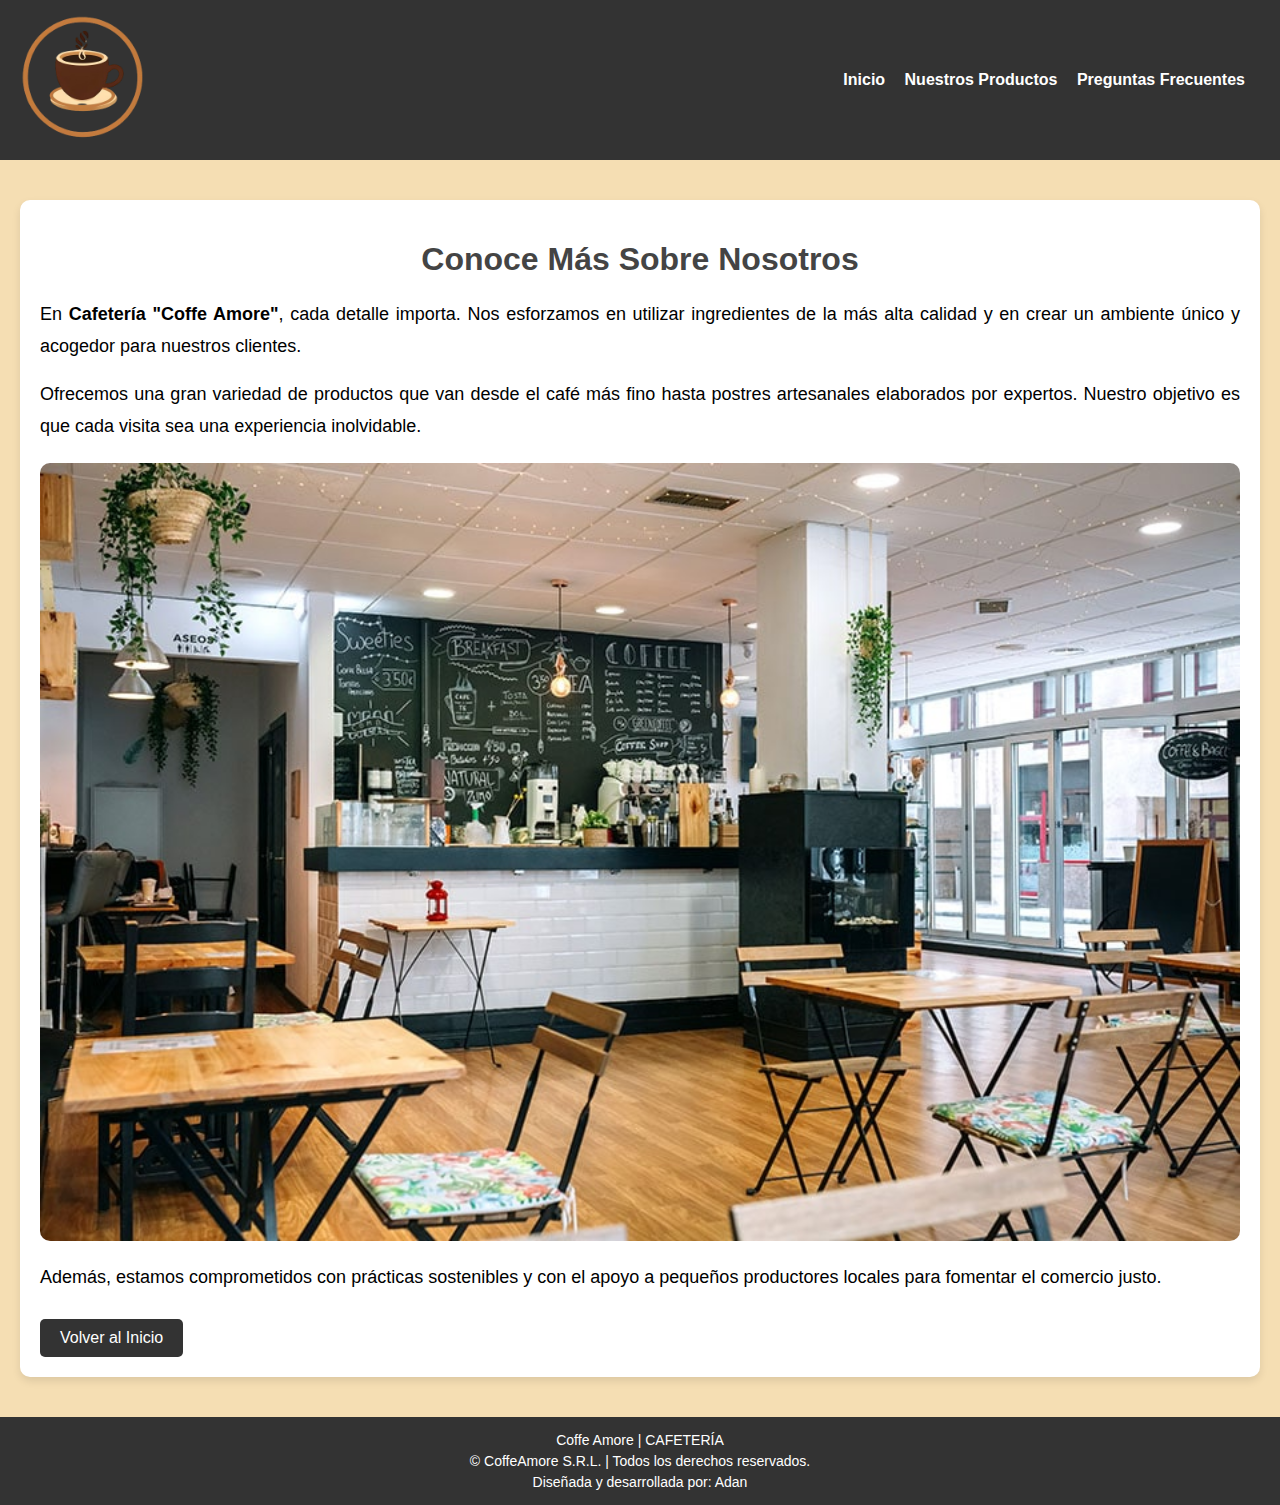
<file: conocemas.html>
<!DOCTYPE html>
<html lang="en">
    <head>
        <meta charset="UTF-8">
        <meta name="viewport" content="width=device-width, initial-scale=1.0">
        <title>Coffe Amore</title>
        <link rel="stylesheet" href="css.css">
        
        <!-- Metadatos de Copyright -->
        <meta name="copyright" content="© 2024 Adan Rodrigo Herrera Flores. Todos los derechos reservados.">
        <meta name="author" content="Adan Rodrigo Herrera Flores">
        <meta name="organization" content="Instituto Técnico Jesús María">
        <meta name="description" content="Coffe Amore - Página dedicada al amor por el café">
        <meta name="keywords" content="café, amor, Coffe Amore, Instituto Técnico Jesús María, Adan Rodrigo Herrera Flores">
        <meta name="robots" content="index, follow">
    </head>
    
<body>
    <div class="header">
        <a href="./index.html" class="logo">
            <img src="./ico/logosinfondo.png" alt="Cafetería">
        </a>
        <div class="header-right">
            <a href="./index.html">Inicio</a>
            <a href="./productos.html">Nuestros Productos</a>
            <a href="./preguntas.html">Preguntas Frecuentes</a>
        </div>
    </div>

    <section class="content-section">
        <h1>Conoce Más Sobre Nosotros</h1>
        <p>
            En <strong>Cafetería "Coffe Amore"</strong>, cada detalle importa. Nos esforzamos en utilizar ingredientes de la más alta calidad y en crear un ambiente único y acogedor para nuestros clientes.
        </p>
        <p>
            Ofrecemos una gran variedad de productos que van desde el café más fino hasta postres artesanales elaborados por expertos. Nuestro objetivo es que cada visita sea una experiencia inolvidable.
        </p>
        <img src="./img/ambiente.jpg" alt="Ambiente de Cafetería" style="width:100%; height:auto;">
        <p>
            Además, estamos comprometidos con prácticas sostenibles y con el apoyo a pequeños productores locales para fomentar el comercio justo.
        </p>
        <a href="index.html" class="btn">Volver al Inicio</a>
    </section>

    <footer>
        <div class="f-detalles">
            <p>Coffe Amore | CAFETERÍA</p>
            <p>© CoffeAmore S.R.L. | Todos los derechos reservados.</p>
        </div>
        <div class="dydfjhs">
            <p>Diseñada y desarrollada por: Adan</p>
        </div>
    </footer>
</body>
</html>
</file>
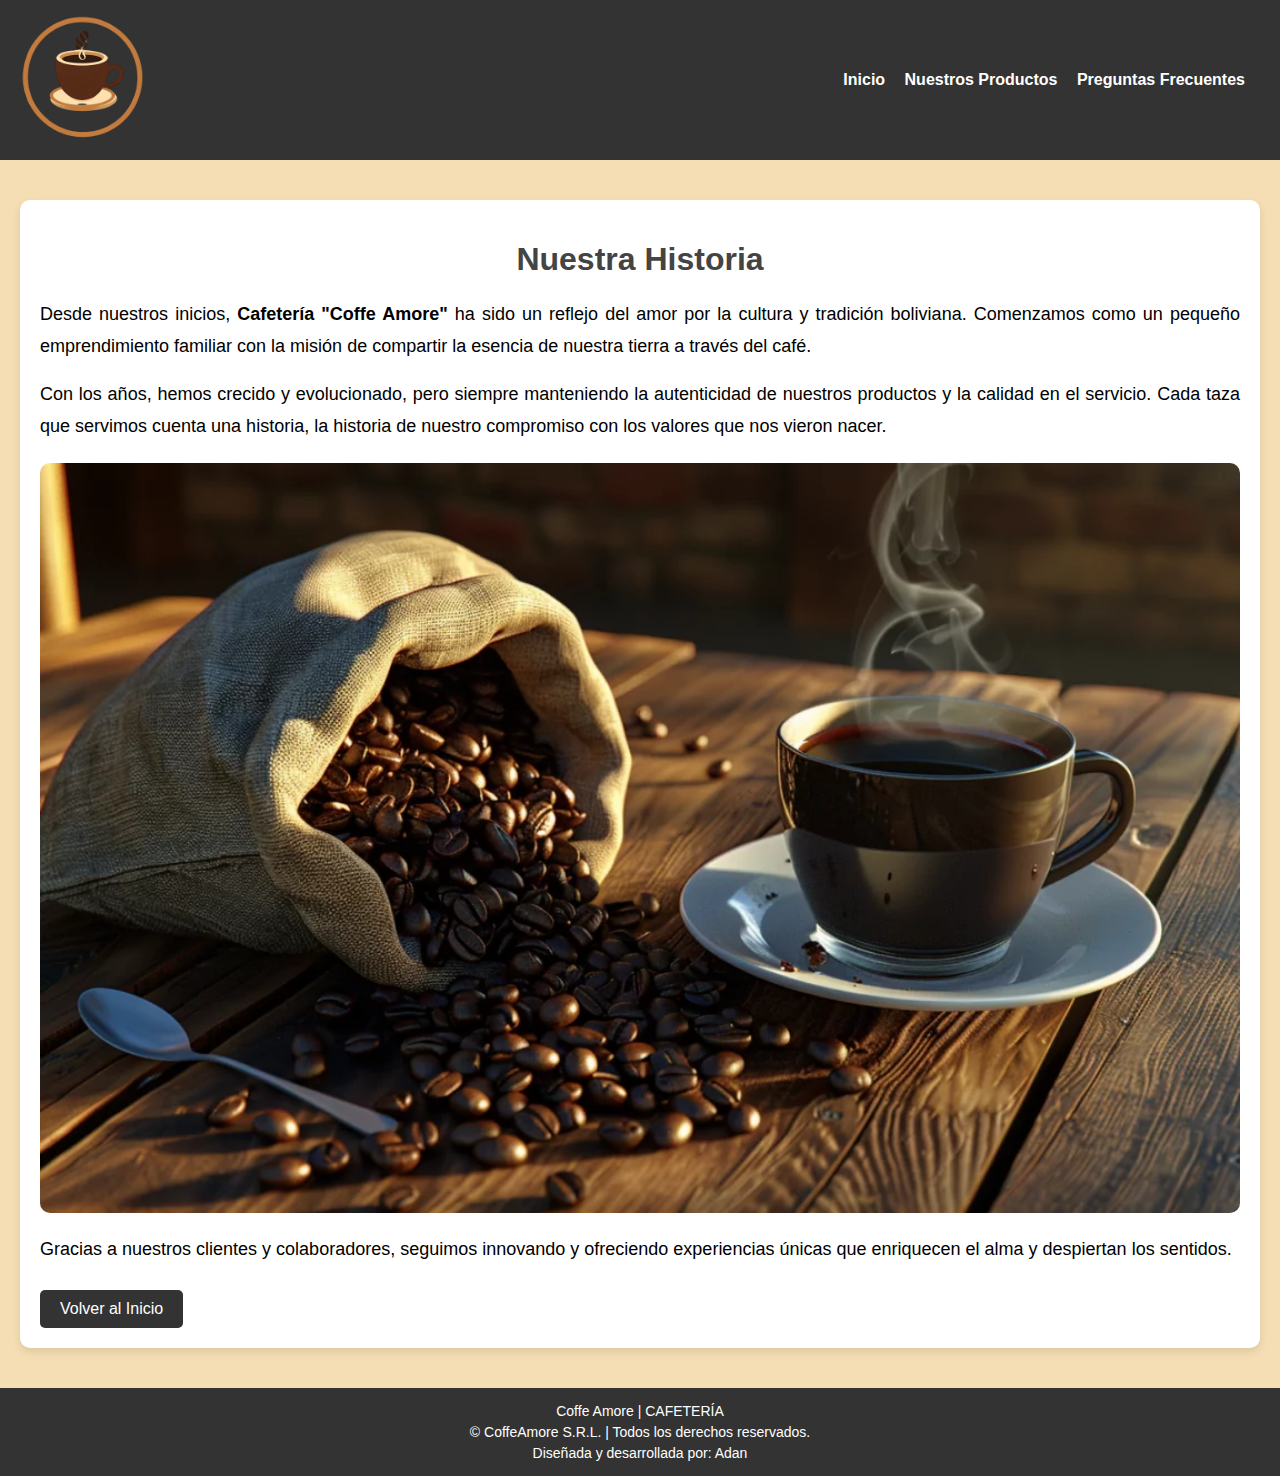
<file: descubremas.html>
<!DOCTYPE html>
<html lang="en">
    <head>
        <meta charset="UTF-8">
        <meta name="viewport" content="width=device-width, initial-scale=1.0">
        <title>Coffe Amore</title>
        <link rel="stylesheet" href="css.css">
        
        <!-- Metadatos de Copyright -->
        <meta name="copyright" content="© 2024 Adan Rodrigo Herrera Flores. Todos los derechos reservados.">
        <meta name="author" content="Adan Rodrigo Herrera Flores">
        <meta name="organization" content="Instituto Técnico Jesús María">
        <meta name="description" content="Coffe Amore - Página dedicada al amor por el café">
        <meta name="keywords" content="café, amor, Coffe Amore, Instituto Técnico Jesús María, Adan Rodrigo Herrera Flores">
        <meta name="robots" content="index, follow">
    </head>
    
<body>
    <div class="header">
        <a href="./index.html" class="logo">
            <img src="./ico/logosinfondo.png" alt="Cafetería">
        </a>
        <div class="header-right">
            <a href="./index.html">Inicio</a>
            <a href="./productos.html">Nuestros Productos</a>
            <a href="./preguntas.html">Preguntas Frecuentes</a>
        </div>
    </div>

    <section class="content-section">
        <h1>Nuestra Historia</h1>
        <p>
            Desde nuestros inicios, <strong>Cafetería "Coffe Amore"</strong> ha sido un reflejo del amor por la cultura y tradición boliviana. Comenzamos como un pequeño emprendimiento familiar con la misión de compartir la esencia de nuestra tierra a través del café.
        </p>
        <p>
            Con los años, hemos crecido y evolucionado, pero siempre manteniendo la autenticidad de nuestros productos y la calidad en el servicio. Cada taza que servimos cuenta una historia, la historia de nuestro compromiso con los valores que nos vieron nacer.
        </p>
        <img src="./img/histori.webp" alt="Nuestra Historia" style="width:100%; height:auto;">
        <p>
            Gracias a nuestros clientes y colaboradores, seguimos innovando y ofreciendo experiencias únicas que enriquecen el alma y despiertan los sentidos.
        </p>
        <a href="./index.html" class="btn">Volver al Inicio</a>
    </section>

    <footer>
        <div class="f-detalles">
            <p>Coffe Amore | CAFETERÍA</p>
            <p>© CoffeAmore S.R.L. | Todos los derechos reservados.</p>
        </div>
        <div class="dydfjhs">
            <p>Diseñada y desarrollada por: Adan</p>
        </div>
    </footer>
</body>
</html>
</file>
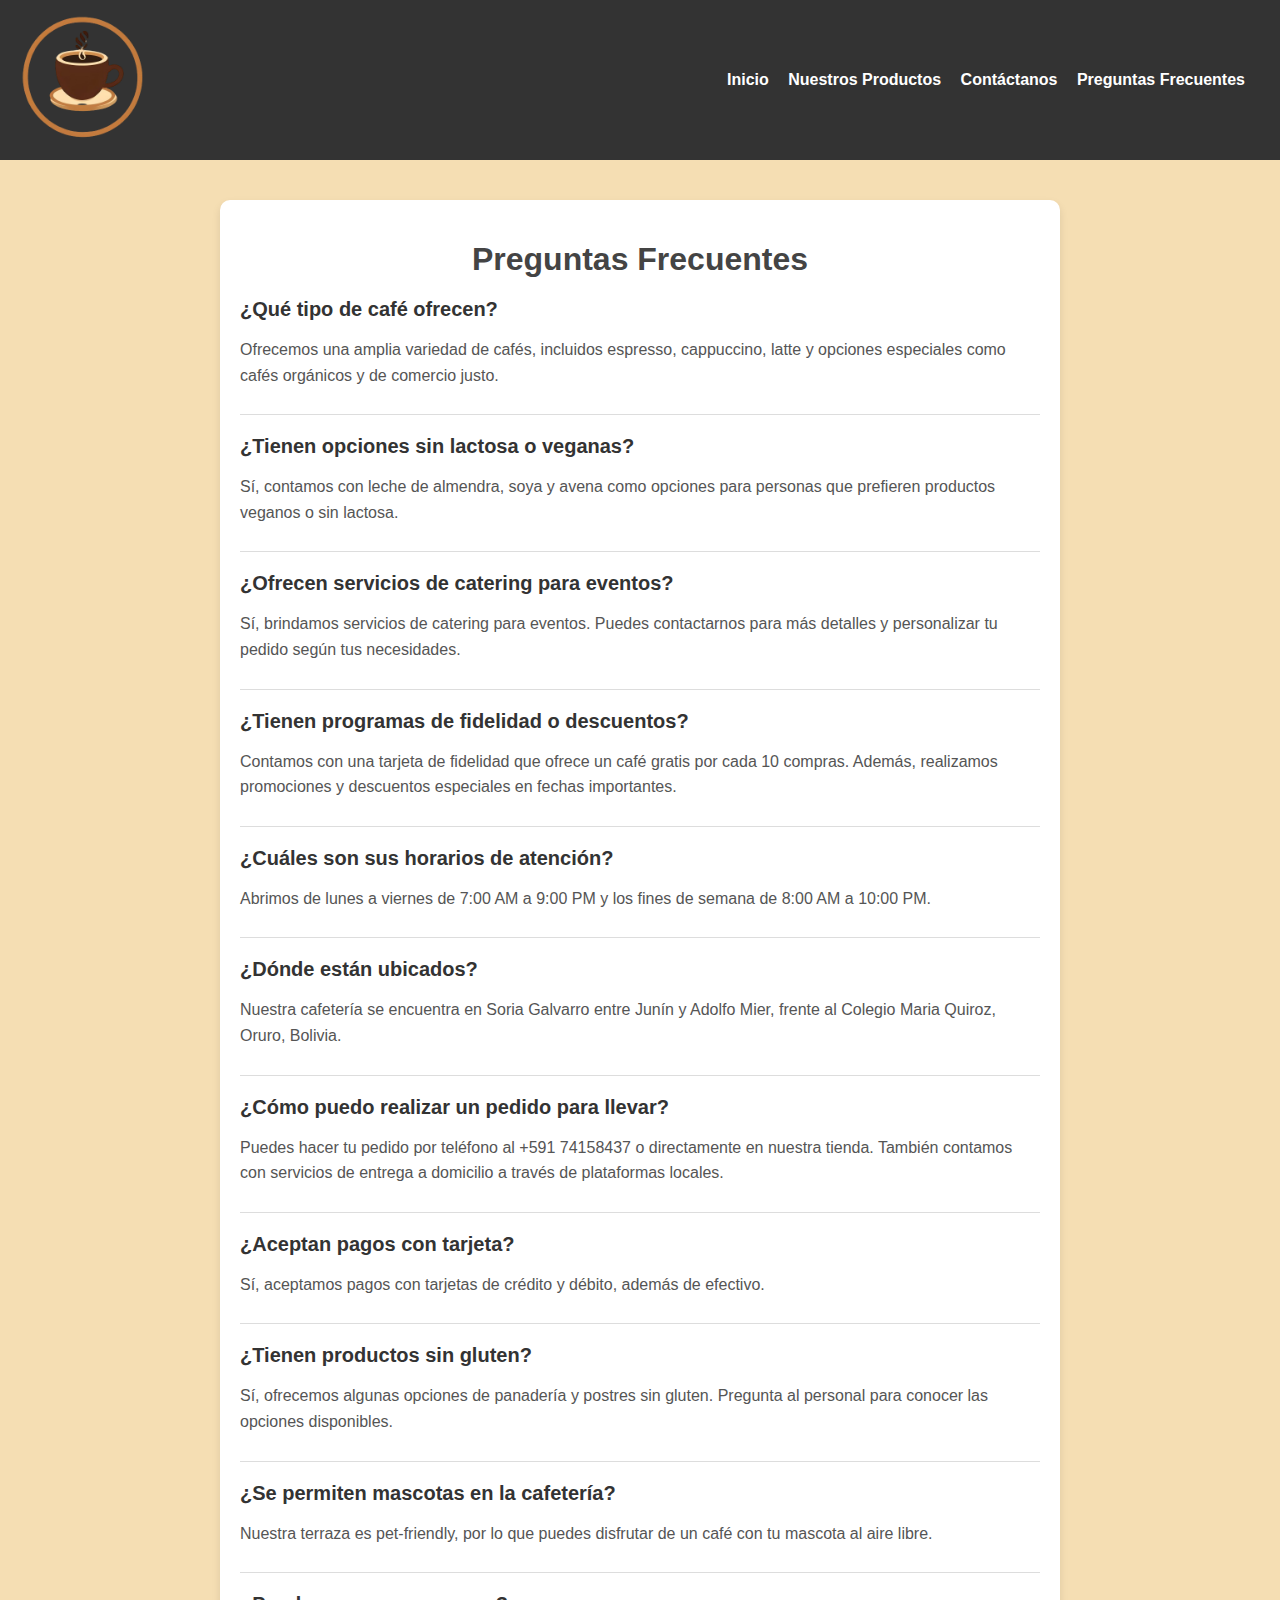
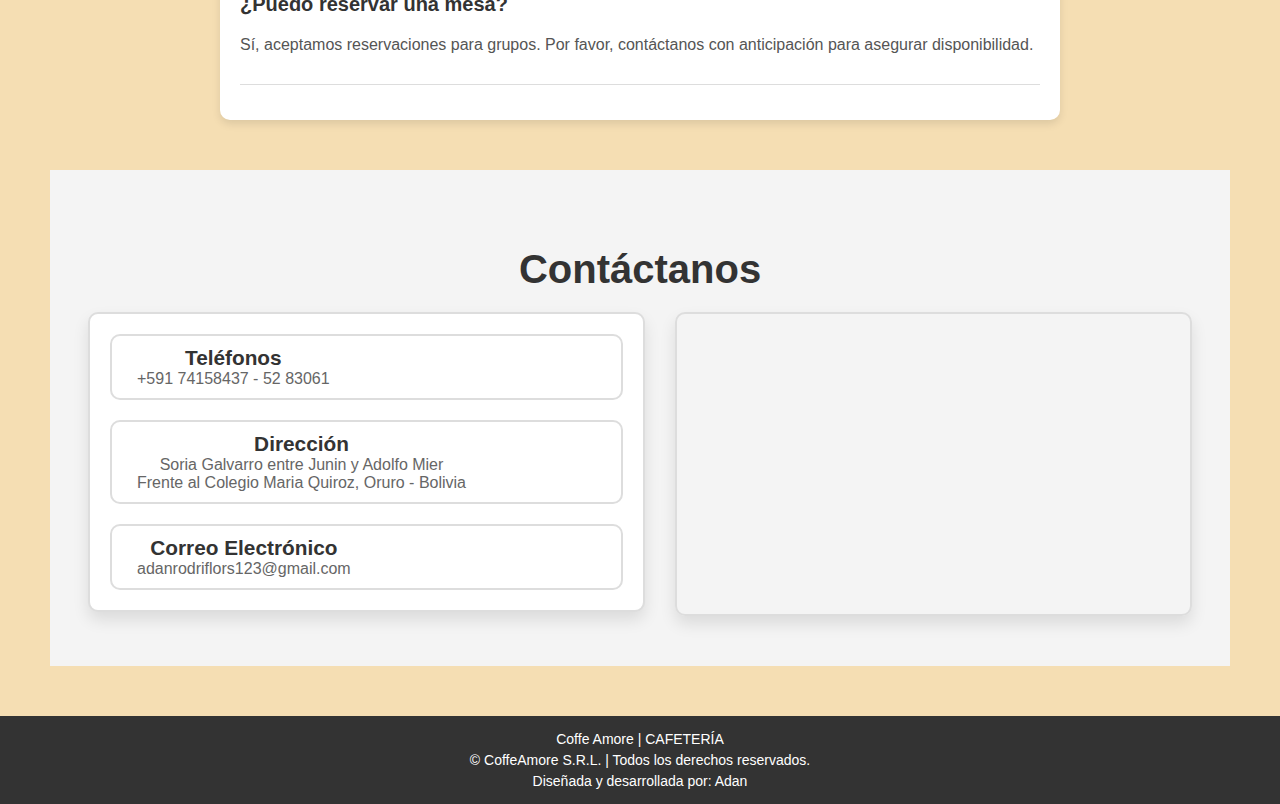
<file: preguntas.html>
<!DOCTYPE html>
<html lang="en">
    <head>
        <meta charset="UTF-8">
        <meta name="viewport" content="width=device-width, initial-scale=1.0">
        <title>Coffe Amore</title>
        <link rel="stylesheet" href="css.css">
        
        <!-- Metadatos de Copyright -->
        <meta name="copyright" content="© 2024 Adan Rodrigo Herrera Flores. Todos los derechos reservados.">
        <meta name="author" content="Adan Rodrigo Herrera Flores">
        <meta name="organization" content="Instituto Técnico Jesús María">
        <meta name="description" content="Coffe Amore - Página dedicada al amor por el café">
        <meta name="keywords" content="café, amor, Coffe Amore, Instituto Técnico Jesús María, Adan Rodrigo Herrera Flores">
        <meta name="robots" content="index, follow">
    </head>
    
<body>
    <div class="header">
        <a href="index.html" class="logo">
          <img src="./ico/logosinfondo.png" alt="Cafetería">
        </a>
        <div class="header-right">
          <a href="index.html">Inicio</a>
          <a href="productos.html">Nuestros Productos</a>
          <a href="#contactos">Contáctanos</a>
          <a href="preguntas.html">Preguntas Frecuentes</a>

        </div>
      </div>

    <section class="faq-section">
        <h1>Preguntas Frecuentes</h1>
        <div class="faq">
            <h3>¿Qué tipo de café ofrecen?</h3>
            <p>Ofrecemos una amplia variedad de cafés, incluidos espresso, cappuccino, latte y opciones especiales como cafés orgánicos y de comercio justo.</p>
        </div>

        <div class="faq">
            <h3>¿Tienen opciones sin lactosa o veganas?</h3>
            <p>Sí, contamos con leche de almendra, soya y avena como opciones para personas que prefieren productos veganos o sin lactosa.</p>
        </div>

        <div class="faq">
            <h3>¿Ofrecen servicios de catering para eventos?</h3>
            <p>Sí, brindamos servicios de catering para eventos. Puedes contactarnos para más detalles y personalizar tu pedido según tus necesidades.</p>
        </div>

        <div class="faq">
            <h3>¿Tienen programas de fidelidad o descuentos?</h3>
            <p>Contamos con una tarjeta de fidelidad que ofrece un café gratis por cada 10 compras. Además, realizamos promociones y descuentos especiales en fechas importantes.</p>
        </div>

        <div class="faq">
            <h3>¿Cuáles son sus horarios de atención?</h3>
            <p>Abrimos de lunes a viernes de 7:00 AM a 9:00 PM y los fines de semana de 8:00 AM a 10:00 PM.</p>
        </div>

        <div class="faq">
            <h3>¿Dónde están ubicados?</h3>
            <p>Nuestra cafetería se encuentra en Soria Galvarro entre Junín y Adolfo Mier, frente al Colegio Maria Quiroz, Oruro, Bolivia.</p>
        </div>

        <div class="faq">
            <h3>¿Cómo puedo realizar un pedido para llevar?</h3>
            <p>Puedes hacer tu pedido por teléfono al +591 74158437 o directamente en nuestra tienda. También contamos con servicios de entrega a domicilio a través de plataformas locales.</p>
        </div>

        <div class="faq">
            <h3>¿Aceptan pagos con tarjeta?</h3>
            <p>Sí, aceptamos pagos con tarjetas de crédito y débito, además de efectivo.</p>
        </div>

        <div class="faq">
            <h3>¿Tienen productos sin gluten?</h3>
            <p>Sí, ofrecemos algunas opciones de panadería y postres sin gluten. Pregunta al personal para conocer las opciones disponibles.</p>
        </div>

        <div class="faq">
            <h3>¿Se permiten mascotas en la cafetería?</h3>
            <p>Nuestra terraza es pet-friendly, por lo que puedes disfrutar de un café con tu mascota al aire libre.</p>
        </div>

        <div class="faq">
            <h3>¿Puedo reservar una mesa?</h3>
            <p>Sí, aceptamos reservaciones para grupos. Por favor, contáctanos con anticipación para asegurar disponibilidad.</p>
        </div>
    </section>
        <!-- Contacto y Redes Sociales -->
<div class="content-five">
    <h1 class="titulocontacto" id="contactos">Contáctanos</h1>
    <div class="contact-container">
        <div class="contact-box">
            <div class="contact-item">
                <span class="iconify" data-icon="mdi:phone" style="font-size: 36px;"></span>
                <div>
                    <h3>Teléfonos</h3>
                    <p>+591 74158437 - 52 83061</p>
                </div>
            </div>
            <div class="contact-item">
                <span class="iconify" data-icon="mdi:map-marker" style="font-size: 36px;"></span>
                <div>
                    <h3>Dirección</h3>
                    <p>Soria Galvarro entre Junin y Adolfo Mier</p>
                    <p>Frente al Colegio Maria Quiroz, Oruro - Bolivia</p>
                </div>
            </div>
            <div class="contact-item">
                <span class="iconify" data-icon="mdi:email" style="font-size: 36px;"></span>
                <div>
                    <h3>Correo Electrónico</h3>
                    <a href="mailto:adanrodriflors123@gmail.com">
                        <p>adanrodriflors123@gmail.com</p>
                    </a>
                </div>
            </div>
        </div>
        <div class="ubication">
            <iframe src="https://www.google.com/maps/embed?pb=!1m14!1m12!1m3!1d504.4708673544573!2d-67.1132053201066!3d-17.96928714678539!2m3!1f0!2f0!3f0!3m2!1i1024!2i768!4f13.1!5e0!3m2!1ses!2sbo!4v1729093843162!5m2!1ses!2sbo" 
                width="100%" height="100%" style="border:0;" allowfullscreen="" loading="lazy" referrerpolicy="no-referrer-when-downgrade"></iframe>
        </div>
    </div>
</div>

    <footer>
        <div class="f-detalles">
            <p>Coffe Amore | CAFETERÍA</p>
            <p>© CoffeAmore S.R.L. | Todos los derechos reservados.</p>
        </div>
        <div class="dydfjhs">
            <p>Diseñada y desarrollada por: Adan</p>
        </div>
    </footer>
</body>
</html>
</file>
<file: css.css>
/* General Styles */
body {
    font-family: Arial, sans-serif;
    margin: 0;
    padding: 0;
    background-color: wheat;
  }
  .cata{
    text-align: center;
    margin: 2rem;
  }
  /* Logo */
  .logo {
    width: 20%;
    height: 90%;
  }
  
  .logo img {
    width: 50%;
    height: 100%;
  }
  .title-logo{
    padding: auto;
    margin: 1rem;
  }
  
  /* Header Styles */
  /* Estilo general del menú */
.header {
  background-color: #333;
  color: #fff;
  display: flex;
  justify-content: space-between;
  align-items: center;
  padding: 15px 20px;
}

.header a {
  color: #fff;
  text-decoration: none;
  margin-right: 15px;
  font-weight: bold;
  transition: color 0.3s ease;
}

.header a:hover {
  color: #ffd700; /* Efecto hover en todos los enlaces */
}

/* Estilo del enlace activo */
.header a.active {
  color: #ff7300; /* Color especial para el enlace activo */
  border-bottom: 2px solid #ffd700; /* Línea debajo del enlace activo */
}

  
  /* Productos Estilos */
  .content-two {
    text-align: center;
    margin: 50px 0;
  }
  
  .title-one {
    font-size: 36px;
    color: black;
  }
  
  .title-one span {
    color: #ff7300;
  }
  /* Contenido de Productos */
  #products-container {
    display: grid;
    grid-template-columns: repeat(auto-fit, minmax(280px, 1fr));
    gap: 20px;
    margin: 30px 50px;
  }
  
  .card {
    background-color: white;
    border: 1px solid #ddd;
    border-radius: 8px;
    box-shadow: 0 4px 8px rgba(0, 0, 0, 0.1);
    padding: 15px;
    text-align: center;
    transition: transform 0.2s;
  }
  
  .card:hover {
    transform: scale(1.05);
  }
  
  .card img {
    max-width: 100%;
    height: auto;
    border-radius: 8px;
  }
  
  .card h1 {
    font-size: 24px;
    color: #333;
    margin: 10px 0;
  }
  
  .txt-card {
    color: #777;
    font-size: 16px;
    margin: 5px 0;
  }
  
  .txt-card-v {
    color: #ff7b00;
    font-size: 18px;
    font-weight: bold;
    margin: 5px 0;
  }
  
  /* Button Styles */
  .btn-2 {
    background-color: peru;
    color: white;
    border: none;
    padding: 10px 20px;
    border-radius: 4px;
    cursor: pointer;
    transition: background-color 0.3s;
    width: 100%;
  }
  
  .btn-2:hover {
    background-color: orangered;
  }
  
/* Contactos */
  .content-five {
    margin: 50px;
  }
  
  .contacto {
    display: flex;
    justify-content: space-around;
    flex-wrap: wrap;
  }
  
  .contact-detaill h3 {
    color: orangered;
  }
  
  .ubication iframe {
    display: block;
    margin: auto;
    width: 100%;
    max-width: 480px;
    height: 300px;
  }
  
  /* Social Media Icons */
  .redsocial {
    text-align: center;
    margin: 30px 0;
  }
  
  .redsocial a {
    margin: 0 10px;
  }
  
  
  /* Footer Styles */
  footer {
    background-color: #333;
    color: white;
    text-align: center;
    padding: 15px 0;

  }
  
  footer p {
    margin: 5px 0;
  }
  
  /* Responsive Design */
  
  /* Tablets and small screens */
  @media (max-width: 768px) {
    .header {
      flex-wrap: wrap;
      height: auto;
      padding: 10px;
    }
  
    .header a {
      margin: 5px;
    }
  
    .logo {
      width: 50%;
      height: auto;
    }
    #products-container {
      grid-template-columns: 2fr; /* Una columna */
      margin: 0;
    }
    .content-five {
      margin: 30px;
    }
  
    .btn-2 {
      font-size: 16px;
    }
    .cart-icon {
      top: 10px;
      
      padding: 0px;
    }
  
    .cart-icon img {
      width: 25px;
      height: 25px;
    }
  }
  @media (max-width: 1024px) {
    /* Ajustar el header */
    .header {
      flex-direction: column;
      height: auto;
      padding: 5px 0;
    }
    /* Ajustar el carrito */
    #cart-container {
      width: 250px;
    }
  
    /* Ajustar los productos */
    #products-container {
      margin: 20px 28px;
      grid-template-columns: repeat(auto-fit, minmax(200px, 1fr)); /* Hacerlo más adaptable */
  
    }
  
    /* Reducir el tamaño de los botones */
    .btn-2, #checkout-btn, button[type="submit"] {
      padding: 8px 16px;
      font-size: 14px;
    }
  
    /* Ajustes de tipografía */
    .title-one {
      font-size: 32px;
    }
  
    .card h1 {
      font-size: 20px;
    }
    .cart-icon {
      top: 10px;
      right: 10px;
      padding: 5px;
    }
  
    .cart-icon img {
      width: 25px;
      height: 25px;
    }
  }
  @media (max-width: 600px) {
    /* Ajuste del header para pantallas pequeñas */
    .header {
      flex-direction: column;
      height: auto;
      padding: 5px 0;
    }
  
    .header a {
      font-size: 14px;
      margin: 0 5px;
    }
  
    /* Ajuste del carrito para pantallas pequeñas */
    #cart-container {
      width: 100%;
    }
  
    /* Ajustar los productos a una sola columna */
    #products-container {
      grid-template-columns: 2,2fr; /* Una columna */
      margin: 10px;
    }
  
    .card {
      padding: 10px;
    }
  
    /* Ajuste de formularios */
    .modal-contenido {
      width: 100%; /* Ocupa todo el ancho de la pantalla */
      max-width: 350px;
    }
  
    /* Ajustes en tipografía */
    .title-one {
      font-size: 24px;
    }
  
    .card h1 {
      font-size: 18px;
    }
  
    /* Botones más pequeños */
    .btn-2, #checkout-btn, button[type="submit"] {
      padding: 8px 12px;
      font-size: 14px;
    }
    .cart-icon {
      top: 8px;
      right: 8px;
      padding: 8px;
    }
  
    .cart-icon img {
      width: 22px;
      height: 22px;
    }
  }
    
  
  /* Smartphones - Two-column layout for products */
  @media (max-width: 480px) {
    /* Ajuste para pantallas extremadamente pequeñas */
    .header {
      padding: 5px 0;
    }
    .logo{
      width: 100%;
      height: 100%;
      text-align: center;
      justify-content: center;
      align-content: center;
    }
    .logo img{
      width: 20%;
      height: 20%;
    }
    .logo .title-logo{
      height: 100%;
      
    }
  
    .header a {
      font-size: 12px;
    }
    #products-container {
      grid-template-columns: repeat(2,2fr); /* Una columna */
      margin: 10px;
      
    }
    /* Optimizar el layout del carrito */
    #cart-container {
      width: 100%;
      height: 100%;
    }
  
    /* Formulario más compacto */
    .modal-contenido {
      max-width: 320px;
    }
  
    /* Reducir el tamaño del texto */
    .title-one {
      font-size: 25px;
    }
  
    .card h1 {
      font-size: 16px;
    }
  
    .btn-2, #checkout-btn, button[type="submit"] {
      padding: 6px 10px;
      font-size: 12px;
    }
  
    /* Reducir el espacio entre los elementos */
    .contact-detaill{
      margin: 0 auto;
    }
    .contacto, .ubication iframe {
      margin: 0;
    }
    .cart-icon{
      width: 20px;
      height: 20px;
    }
  
    .cart-icon img {
      width: 22px;
      height: 22px;
    }
  }
  
/* Carrito: contenedor */
#cart-container {
    position: fixed; /* Mantener el carrito fijo */
    top: 0;
    right: 0;
    width: 300px;
    height: 100%;
    background-color: white;
    box-shadow: -2px 0 10px rgba(0, 0, 0, 0.1);
    transform: translateX(100%);
    transition: transform 0.3s ease;
    z-index: 1000;
    padding: 20px;
    overflow-y: auto; /* Permitir desplazamiento si hay muchos productos */
}
.cart-visible {
  transform: translateX(0) !important; /* Hacer visible el carrito */
}
/* cierre */
.cart-close-btn {
  position: absolute;
  top: 10px;
  right: 10px;
  background-color: transparent;
  border: none;
  font-size: 20px;
  cursor: pointer;
}

.cart-close-btn:hover {
  color: #ccc;
}
/* ............. */
  
  /* Header del carrito */
  #cart-container h2 {
    text-align: center;
    margin-bottom: 15px;
  }
  
  /* Elementos del carrito */
  .cart-item {
    display: flex;
    justify-content: space-between;
    margin-bottom: 10px;
    border-bottom: 1px solid #ddd;
    padding-bottom: 5px;
  }
  
  /* Botón de eliminar */
  .remove-btn {
    background-color: red;
    color: white;
    border: none;
    border-radius: 4px;
    padding: 5px;
    cursor: pointer;
  }
  
  .remove-btn:hover {
    background-color: darkred;
  }
  
  /* Footer del carrito */
  .cart-footer {
    margin-top: 15px;
    text-align: center;
  }
  
  /* Botón de finalizar compra */
  #checkout-btn {
    background-color: #ff7300;
    color: white;
    border: none;
    padding: 10px 20px;
    border-radius: 4px;
    cursor: pointer;
    margin-top: 10px;
    transition: background-color 0.3s;
  }
  
  #checkout-btn:hover {
    background-color: #e66600;
  }
  /* Animación del icono del carrito */
.cart-icon {
  transition: transform 0.2s ease-in-out, background-color 0.2s;
}

.cart-icon:hover {
  transform: scale(1.1); /* Aumentar el tamaño al hacer hover */
  background-color: #e66600; /* Cambio de color en hover */
}

/* Formulario */
/* Estilos del Modal */
.modal {
  display: none; /* Oculto por defecto */
  position: fixed;
  top: 0;
  left: 0;
  width: 100%;
  height: 100%;
  background-color: rgba(0, 0, 0, 0.5);
  z-index: 1000;

  /* Alineación central vertical y horizontal */
  display: flex;
  justify-content: center;
  align-items: center;
}

/* Contenido del Modal */
.modal-contenido {
  background-color: #fff;
  padding: 20px;
  width: 90%;
  max-width: 400px;
  border-radius: 12px;
  box-shadow: 0 4px 8px rgba(0, 0, 0, 0.1);

  /* Alinear los elementos en columna */
  display: flex;
  flex-direction: column;
  align-items: stretch; /* Alinear elementos al 100% del contenedor */
  margin: auto;
  margin-top: 10rem;
}

/* Botón de cerrar */
.cerrar {
  align-self: flex-end; /* Alinear a la derecha */
  font-size: 24px;
  cursor: pointer;
  color: #333;
  
}

/* Estilo del formulario */
form {
  display: flex;
  flex-direction: column;
  gap: 5px; /* Espacio entre los elementos */
}

/* Estilo de las etiquetas */
label {
  font-size: 18px;
  font-weight: bold;
  color: #555;
}

/* Estilo de los inputs */
input {
  padding: 5px;
  border: 1px solid #ccc;
  border-radius: 8px;
  font-size: 16px;
  width: 100%; /* Ocupar todo el ancho disponible */
  box-sizing: border-box;
  transition: border-color 0.3s ease;
}

/* Efecto de foco en los inputs */
input:focus {
  outline: none;
  border-color: #6c63ff;
}

/* Botón de envío */
button[type="submit"] {
  background-color: #6c63ff;
  color: white;
  border: none;
  border-radius: 8px;
  padding: 5px;
  font-size: 16px;
  cursor: pointer;
  transition: background-color 0.3s ease;
  width: 100%; /* Botón del mismo ancho que los inputs */
}

button[type="submit"]:hover {
  background-color: #574bcc;
}
/* Content Section */
.content-section {
  max-width: 1200px;
  margin: 40px auto;
  background-color: #fff;
  padding: 20px;
  border-radius: 10px;
  box-shadow: 0 4px 8px rgba(0, 0, 0, 0.1);
}

.content-section h1 {
  text-align: center;
  margin-bottom: 20px;
  color: #444;
}

.content-section p {
  margin: 15px 0;
  text-align: justify;
  font-size: 18px;
  line-height: 1.8;
}

.content-section img {
  display: block;
  margin: 20px auto;
  border-radius: 10px;
  max-width: 100%;
  height: auto;
}

.content-section .btn {
  display: inline-block;
  background-color: #333;
  color: #fff;
  padding: 10px 20px;
  border-radius: 5px;
  text-align: center;
  text-decoration: none;
  margin-top: 10px;
  transition: background-color 0.3s ease;
}

.content-section .btn:hover {
  background-color: #ddd;
  color: #333;
}

/* FAQ Section */
.faq-section {
  max-width: 800px;
  margin: 40px auto;
  background-color: #fff;
  padding: 20px;
  border-radius: 10px;
  box-shadow: 0 4px 8px rgba(0, 0, 0, 0.1);
}

.faq-section h1 {
  text-align: center;
  margin-bottom: 20px;
  color: #444;
}

.faq {
  margin-bottom: 15px;
  border-bottom: 1px solid #ddd;
  padding-bottom: 10px;
}

.faq h3 {
  color: #333;
  margin-bottom: 5px;
  font-size: 20px;
}

.faq p {
  font-size: 16px;
  line-height: 1.6;
  color: #555;
}

/* Footer */
footer {
  text-align: center;
  margin-top: 30px;
  padding: 10px 0;
  background-color: #333;
  color: #fff;
  font-size: 14px;
}

/* Responsivo */
@media (max-width: 768px) {
  .header {
      flex-direction: column;
  }

  .header-right {
      display: flex;
      flex-direction: column;
      align-items: center;
  }

  .content-section,
  .faq-section {
      padding: 15px;
  }
}

/* Nosotros y Historia */
/* Sección Nosotros */
.nosotros-section {
  max-width: 1200px;
  margin: 40px auto;
  background-color: #fff;
  padding: 30px;
  border-radius: 10px;
  box-shadow: 0 4px 8px rgba(0, 0, 0, 0.1);
  text-align: center;
}

.nosotros-section h2 {
  font-size: 28px;
  color: #444;
  margin-bottom: 20px;
}

.nosotros-section p {
  font-size: 18px;
  line-height: 1.8;
  color: #555;
  text-align: justify;
  margin: 15px 0;
}

.nosotros-section .btn {
  display: inline-block;
  margin-top: 20px;
  padding: 12px 25px;
  background-color: #333;
  color: #fff;
  border-radius: 5px;
  text-decoration: none;
  transition: background-color 0.3s ease;
}

.nosotros-section .btn:hover {
  background-color: #ddd;
  color: #333;
}

/* Sección Historia */
.history-section {
  max-width: 1200px;
  margin: 40px auto;
  background-color: #fff;
  padding: 30px;
  border-radius: 10px;
  box-shadow: 0 4px 8px rgba(0, 0, 0, 0.1);
  text-align: center;
}

.history-section h2 {
  font-size: 28px;
  color: #444;
  margin-bottom: 20px;
}

.history-section p {
  font-size: 18px;
  line-height: 1.8;
  color: #555;
  text-align: justify;
  margin: 15px 0;
}

.history-section .btn {
  display: inline-block;
  margin-top: 20px;
  padding: 12px 25px;
  background-color: #333;
  color: #fff;
  border-radius: 5px;
  text-decoration: none;
  transition: background-color 0.3s ease;
}

.history-section .btn:hover {
  background-color: #ccc;
  color:#333;
}

/* Sombra y efecto hover para imágenes opcionales */
.history-section img, 
.nosotros-section img {
  width: 100%;
  max-width: 800px;
  height: auto;
  margin: 20px 0;
  border-radius: 10px;
  box-shadow: 0 4px 8px rgba(0, 0, 0, 0.1);
  transition: transform 0.3s ease, box-shadow 0.3s ease;
}

.history-section img:hover, 
.nosotros-section img:hover {
  transform: scale(1.05);
  box-shadow: 0 6px 12px rgba(0, 0, 0, 0.15);
}

/* Responsivo */
@media (max-width: 768px) {
  .nosotros-section, .history-section {
      padding: 20px;
  }

  .nosotros-section h2, .history-section h2 {
      font-size: 24px;
  }

  .nosotros-section p, .history-section p {
      font-size: 16px;
  }
}
html {
  scroll-behavior: smooth;
}



/* Ventana de confirmacion */
.confirmacion {
  display: none;
  position: fixed;
  top: 50%;
  left: 50%;
  transform: translate(-50%, -50%);
  width: 300px;
  background-color: white;
  padding: 20px;
  box-shadow: 0 0 15px rgba(0, 0, 0, 0.5);
  text-align: center;
  border-radius: 10px;
  z-index: 1000;
}

.confirmacion h2 {
  margin: 0 0 15px;
}

/* Fondo oscuro detrás de la confirmación */
.confirmacion-overlay {
  display: none;
  position: fixed;
  top: 0;
  left: 0;
  width: 100%;
  height: 100%;
  background-color: rgba(0, 0, 0, 0.5);
  z-index: 999;
}

/* Animación para la aparición de la confirmación */
.show {
  display: block;
  animation: fadeIn 0.3s ease-in-out;
}

@keyframes fadeIn {
  from {
    opacity: 0;
  }
  to {
    opacity: 1;
  }
}
/* ----------video------------ */
.video-section {
  text-align: center;
  padding: 50px 20px;
  background-color: #f3f3f3;
}

.video-section h2 {
  font-size: 2em;
  margin-bottom: 20px;
  color: #333;
}

.video-container {
  max-width: 800px;
  margin: 0 auto;
  position: relative;
}

video {
  width: 100%;
  height: auto;
  border-radius: 10px;
  box-shadow: 0 4px 8px rgba(0, 0, 0, 0.1);
}


/* ------------------------------------------ */
/* Sección Contáctanos */
.content-five {
  background-color: #f4f4f4;
  padding: 50px 20px;
  text-align: center;
}

.titulocontacto {
  font-size: 2.5em;
  margin-bottom: 20px;
  color: #333;
  font-weight: bold;
}

/* Contenedor principal para contacto + mapa */
.contact-container {
  display: flex;
  justify-content: center;
  align-items: flex-start;
  gap: 30px;
  flex-wrap: wrap;
  max-width: 1200px;
  margin: 0 auto;
}

/* Caja de información de contacto */
.contact-box {
  background-color: white;
  width: 45%;
  padding: 20px;
  border-radius: 10px;
  box-shadow: 0 8px 16px rgba(0, 0, 0, 0.1);
  border: 2px solid #ddd;
  display: flex;
  flex-direction: column;
  gap: 20px;
}

/* Ítems individuales de contacto */
.contact-item {
  display: flex;
  align-items: center;
  gap: 15px;
  padding: 10px;
  border: 2px solid #ddd;
  border-radius: 10px;
  transition: transform 0.3s ease, box-shadow 0.3s ease;
}

.contact-item:hover {
  transform: scale(1.05);
  box-shadow: 0 4px 8px rgba(0, 0, 0, 0.15);
}

.contact-item h3 {
  margin: 0;
  font-size: 1.3em;
  color: #333;
}

.contact-item p, .contact-item a {
  margin: 0;
  font-size: 1em;
  color: #666;
}

.contact-item a {
  text-decoration: none;
  color: #0078D7;
}

/* Estilo para el mapa */
.ubication {
  width: 45%;
  height: 300px;
  border-radius: 10px;
  box-shadow: 0 8px 16px rgba(0, 0, 0, 0.1);
  overflow: hidden;
  border: 2px solid #ddd;
}

/* Ajustes responsivos */
@media (max-width: 768px) {
  .contact-container {
      flex-direction: column;
      align-items: center;
  }

  .contact-box, .ubication {
      width: 100%;
  }
}
</file>
